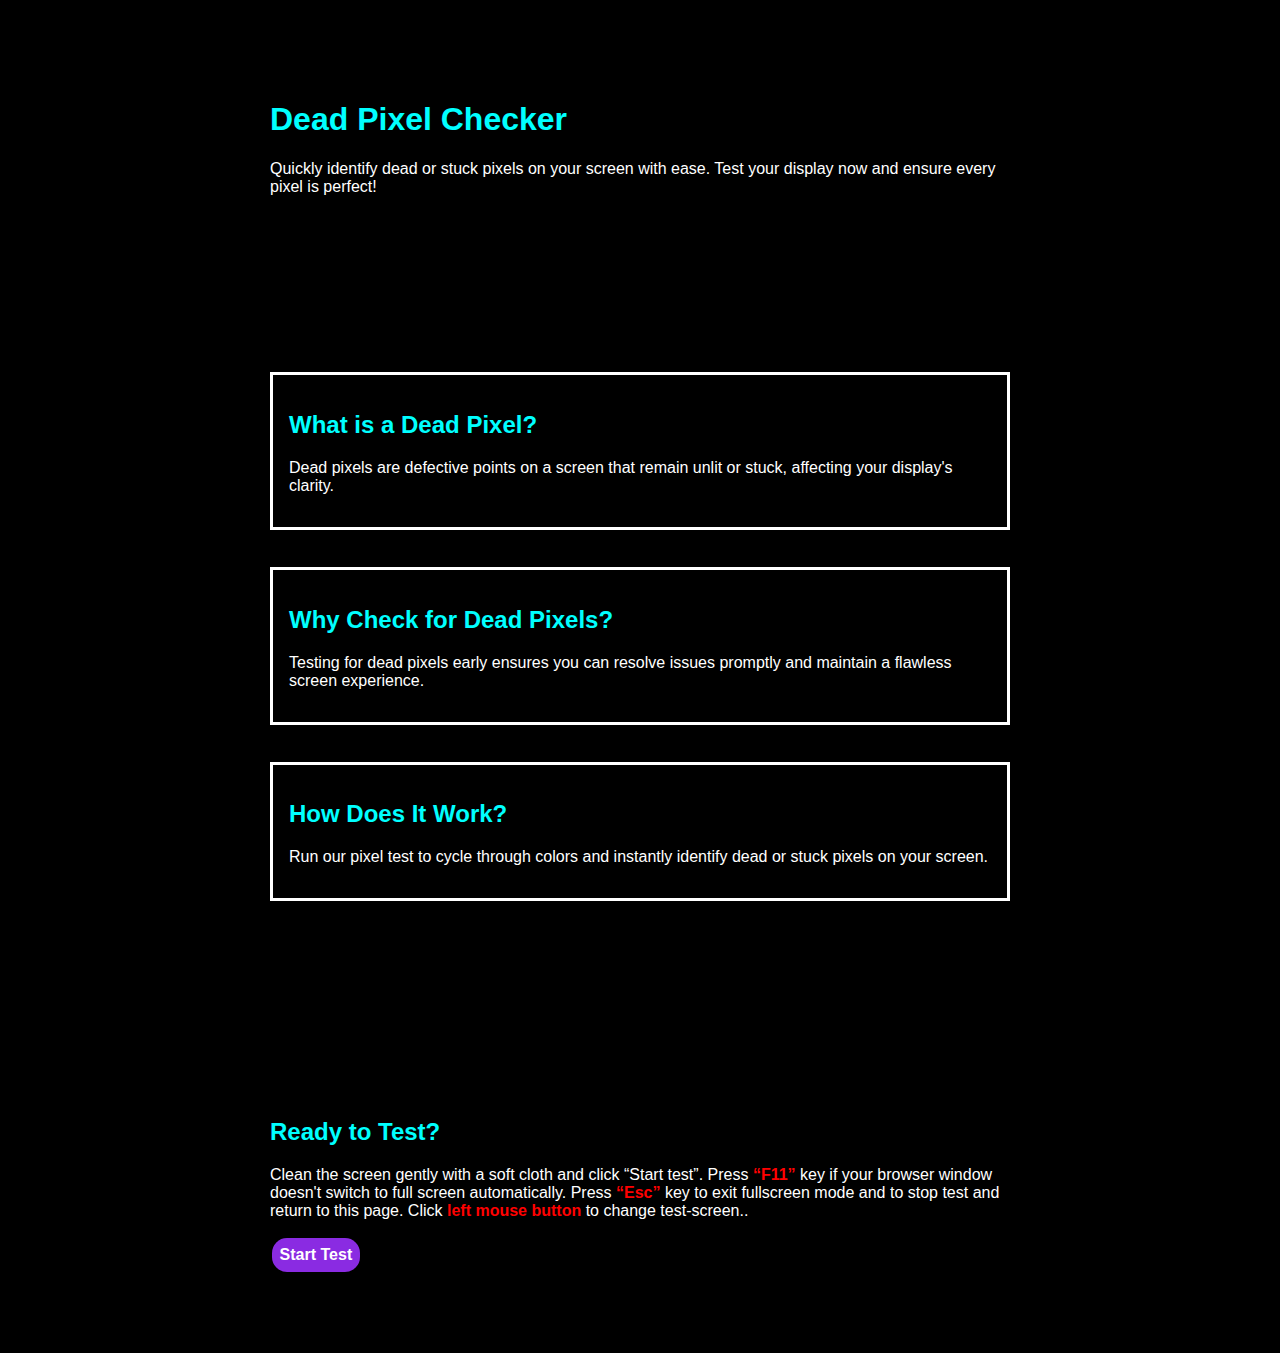
<file: index.html>
<!DOCTYPE html>
<html lang="en">
<head>
    <meta charset="UTF-8">
    <meta name="viewport" content="width=device-width, initial-scale=1.0">
    <title>Document</title>
    <link href="style.css" rel="stylesheet">
    <script src="script.js"defer></script>
</head>
<body>
    <div class="header">
        <div class="Hero_Section">
            <h1 class="heading">Dead Pixel Checker</h1>
            <p class="para_under_heading">Quickly identify dead or stuck pixels on your screen with ease. Test your display now and ensure every pixel is perfect!</p>                 
        </div>
    </div>

<main>

    <div class="main_boxes">

        <section class="intro_box">
            <h2 class="h2_box">What is a Dead Pixel?</h2>
            <p class="text_box">Dead pixels are defective points on a screen that remain unlit or stuck, affecting your display's clarity.</p>
        </section>
        
        <section class="why-check_box">
            <h2 class="h2_box">Why Check for Dead Pixels?</h2>
            <p class="text_box">Testing for dead pixels early ensures you can resolve issues promptly and maintain a flawless screen experience.</p>
        </section>
        
        <section class="how-it-works_box">
            <h2 class="h2_box">How Does It Work?</h2>
            <p class="text_box">Run our pixel test to cycle through colors and instantly identify dead or stuck pixels on your screen.</p>
        </section>
    
    </div>

    <section class="cta">

        <h2 class="cta_h2">Ready to Test?</h2>
        <p class="cta_text">Clean the screen gently with a soft cloth and click “Start test”. Press <b>“F11”</b> key if your browser window doesn't switch to full screen automatically. Press <b>“Esc”</b> key to exit fullscreen mode and to stop test and return to this page. Click <b>left mouse button</b> to change test-screen..</p>
        <a href="color-change.html">Start Test</a>
        

    </section>

</main>    
</body>
</html>
</file>
<file: style.css>
/* Default value to all body and html  */
*{
    box-sizing: border-box;
}

body{
    margin: 0;
    font-family: sans-serif;
    background-color: rgb(0, 0, 0);
   
}



/* Header section styling */
.header{
    padding: 5rem;
    min-width: 600px;
    max-width: 900px;
    margin:0 auto;
    
   

}


.Hero_Section,.heading{
    color:aqua
}

.para_under_heading{
    color: white;
}



/* Main Sections boxes */

.main_boxes{
    padding: 5em;
    min-width: 600px;
    max-width: 900px;
    margin:0 auto;
    
}


.intro_box,.why-check_box,.how-it-works_box{
    border: white solid;
    padding: 1rem;
    margin-bottom: 5%;
}
.h2_box{
    color: aqua;
    font-size: 1.5em;
}
.text_box{
    color: white;
    font-size: 1em;
}


/* call to action section */

.cta{
    padding: 5em;
    min-width: 600px;
    max-width: 900px;
    margin:0 auto;
    
    background-color: rgb(0, 0, 0);
}
.cta_h2{
    color: aqua;
}
.cta_text{
    color:white
}


a{
    display: inline-block;
    padding: 0.5em;
    margin: 0.1em;
    border-radius: 15px;
    color:white;
    font-weight: bolder;
    text-decoration: none;
    font-size: 1em;
    border: none;
    background-color: blueviolet
   
}

b{
    color: red;
}
</file>
